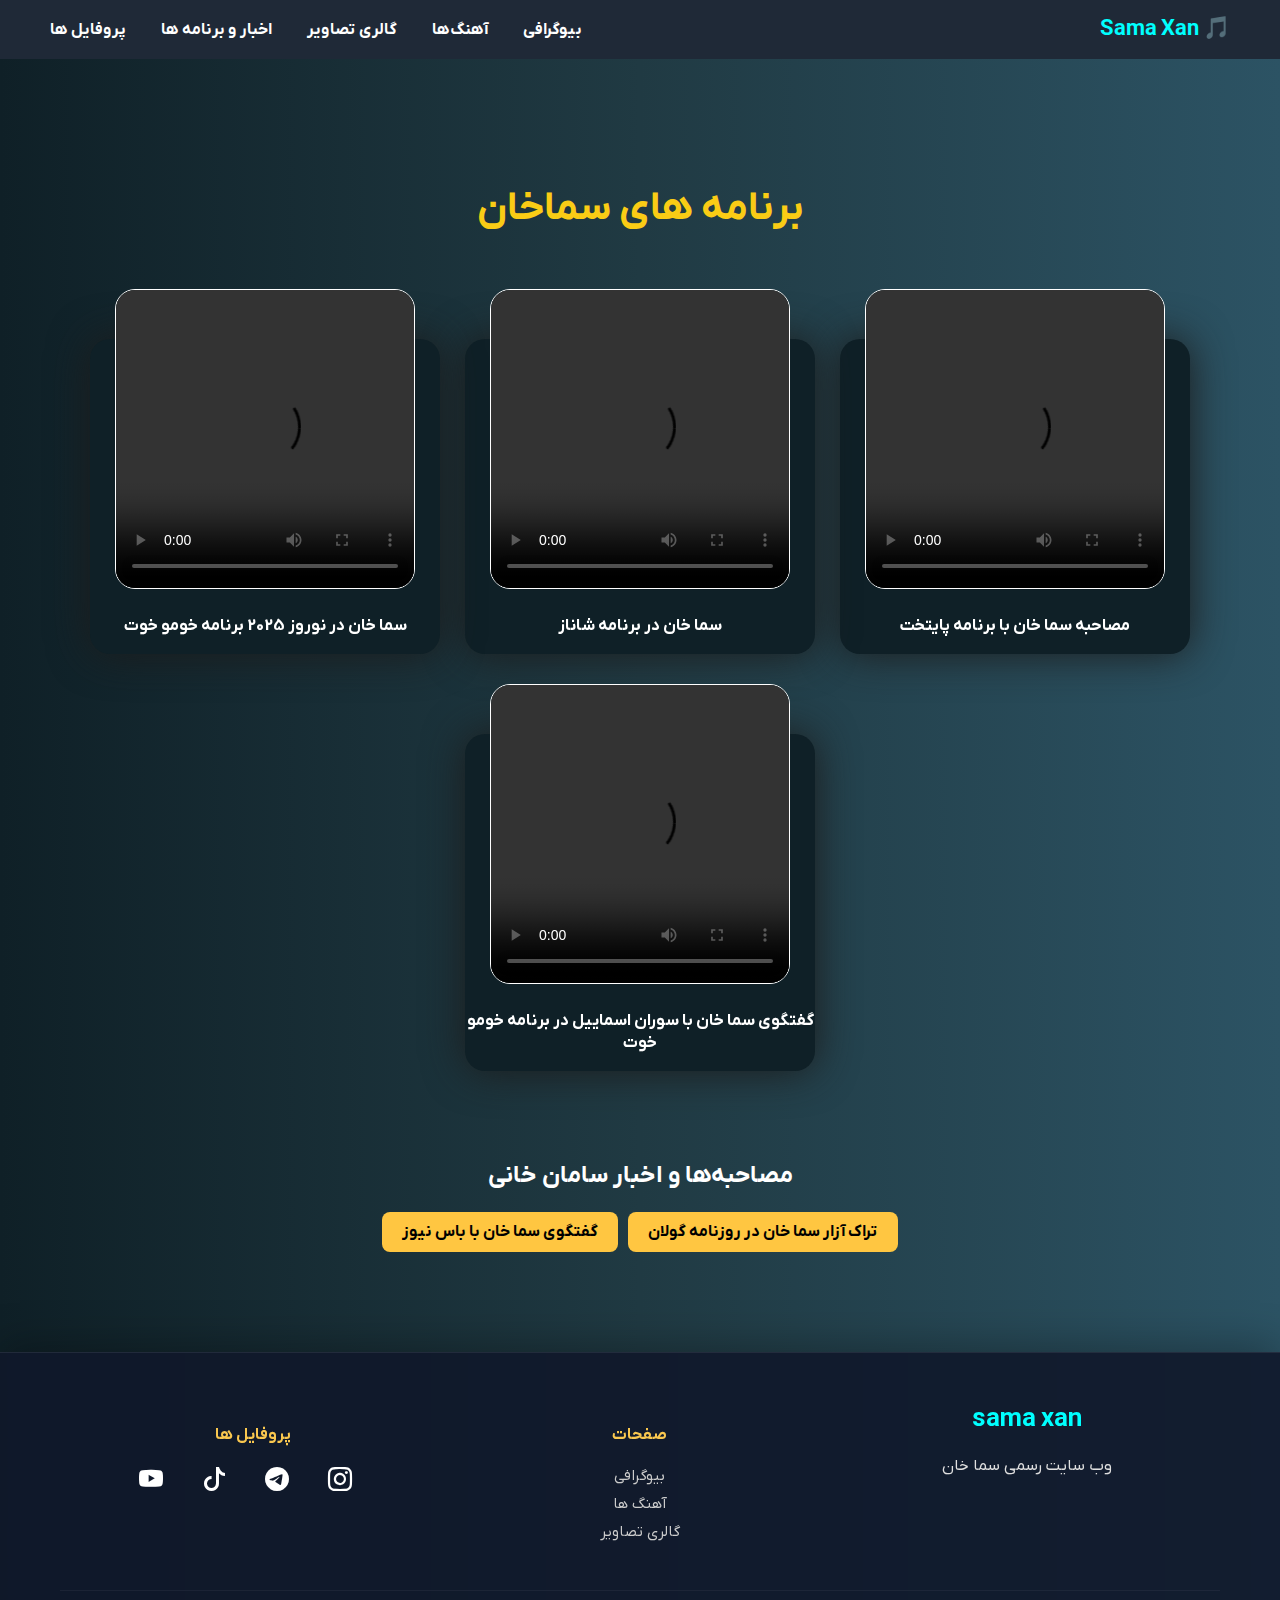
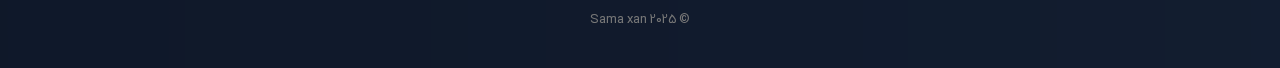
<file: program-news.html>
<!DOCTYPE html>
<html lang="fa" dir="rtl">

<head>
  <link rel="stylesheet" href="https://cdn.jsdelivr.net/npm/bootstrap-icons@1.10.5/font/bootstrap-icons.css" />
  <link rel="stylesheet" href="style.css?v=20250827">
  <link rel="shortcut icon" href="https://samaxan.ir/img/samaxan-gallery38.jpg" />
  <meta charset="UTF-8">
  <meta name="viewport" content="width=device-width, initial-scale=1.0">
  <title>اخبار و برنامه‌ها | سما خان |سه ما خان|sama xan</title>
  <meta name="description"
    content="جدیدترین اخبار، مصاحبه‌ها و برنامه‌های تلویزیونی سامان خانی، خواننده محبوب کورد. ویدیوهای کامل و لینک مصاحبه‌ها را در این صفحه مشاهده کنید.">

</head>

<body>

  <header class="header">
    <a href="https://samaxan.ir" class="logo">🎵 Sama Xan</a>
    <div class="menu-icon" onclick="toggleMenu()">
      <i class="bi bi-list"></i>
    </div>
    <nav id="navMenu">
      <a href="https://samaxan.ir/bio.html" class="menulink">بیوگرافی</a>
      <a href="https://samaxan.ir/player.php" class="menulink">آهنگ‌ها</a>
      <a href="https://samaxan.ir/image-gallery.html" class="posts">گالری تصاویر</a>
      <a href="https://samaxan.ir/program-news.html" class="program-news">اخبار و برنامه ها</a>
      <a href="#footer" class="menulink">پروفایل ها</a>
    </nav>
  </header>

  <!-- بخش ویدیوها -->
  <div class="video-section">
    <h2 class="video-page-h2 biohead">برنامه های سماخان</h2>
    <div class="video-grid">
      <div class="video-page-box">
        <video controls width="300" height="300">
          <source src="https://uploadkon.ir/uploads/5b8414_252-5253464637663376870.mp4">
          مرورگر شما از پخش ویدیو پشتیبانی نمی‌کند.
        </video>
        <h3>مصاحبه سما خان با برنامه پایتخت</h3>
      </div>
      <div class="video-page-box">
        <video controls width="300" height="300">
          <source src="https://h2.linklick.ir/1bf5338f73bbc4158009aaa67997db25/samaxan2.mp4">
          مرورگر شما از پخش ویدیو پشتیبانی نمی‌کند.
        </video>
        <h3>سما خان در برنامه شاناز</h3>
      </div>
      <div class="video-page-box">
        <video controls width="300" height="300">
          <source src="https://h2.linklick.ir/1bf5338f73bbc4158009aaa67997db25/samaxan3.mp4">
          مرورگر شما از پخش ویدیو پشتیبانی نمی‌کند.
        </video>
        <h3>سما خان در نوروز 2025 برنامه خومو خوت</h3>
      </div>
      <div class="video-page-box">
        <video controls width="300" height="300">
          <source src="https://linklick.ir/dl/hash/LraLkOg6QKUFYNdg">
          مرورگر شما از پخش ویدیو پشتیبانی نمی‌کند.
        </video>
        <h3>گفتگوی سما خان با سوران اسماییل در برنامه خومو خوت</h3>
      </div>
    </div>
  </div>

  <!-- بخش اخبار و مصاحبه‌ها -->
  <div class="news-section">
    <h2>مصاحبه‌ها و اخبار سامان خانی</h2>
    <div class="news-buttons">
      <a href="https://www.gulanmedia.com/so/story/322261/%D8%A8%DB%95-%DA%A4%DB%8C%D8%AF%DB%8C%DB%86..%D8%B3%DB%95%D9%85%D8%A7%D8%AE%D8%A7%D9%86-%DB%8C%DB%95%D9%83%DB%95%D9%85-%DA%AF%DB%86%D8%B1%D8%A7%D9%86%DB%8C%DB%8C-%D8%AE%DB%86%DB%8C-%D8%A8%DA%B5%D8%A7%D9%88%D9%83%D8%B1%D8%AF%DB%95%D9%88%DB%95" target="_blank">تراک آزار سما خان در روزنامه گولان</a>
      <a href="https://www.basnews.com/so/babat/890592" target="_blank">گفتگوی سما خان با باس نیوز</a>

    </div>
  </div>
  <footer id="footer" class="footer">
    <div class="column">
      <div class="logo">sama xan</div>
      <p>وب سایت رسمی سما خان</p>
    </div>
    <div class="column nav-links">
      <h4 style="color: #f9c74f">صفحات</h4>
      <a href="https://samaxan.ir/bio.html">بیوگرافی</a><br />
      <a href="https://samaxan.ir/player.php">آهنگ ها</a><br />
      <a href="https://samaxan.ir/image-gallery">گالری تصاویر</a><br />
    </div>
    <div class="column social-icons">
      <h4 style="color: #f9c74f">پروفایل ها</h4>
      <a href="https://www.instagram.com/samaxaaan"><i class="bi bi-instagram"></i></a>
      <a href="https://t.me/samaxanmusic1"><i class="bi bi-telegram"></i></a>
      <a href="https://www.tiktok.com/@samaxaaan"><i class="bi bi-tiktok"></i></a>
      <a href="https://m.youtube.com/@samaxaaan"><i class="bi bi-youtube"></i></a>
    </div>
    <div class="copyright">© 2025 Sama xan</div>
  </footer>
  <script src="script.js?v=20250807"></script>

</body>

</html>
</file>
<file: style.css>
@font-face {
  font-family: sama;
  src: url("fonts/IRANYekanXVF.woff") format("woff");
}

@font-face {
  font-family: khan;
  src: url("fonts/IRANYekanXVF.woff2") format("woff2");
}

* {
  box-sizing: border-box;
  font-family: "sama";
}

body {
  margin: 0;
  font-family: "sama";
  background: linear-gradient(to right, #0f2027, #203a43, #2c5364);
  color: #fff;
  text-align: center;
  scroll-behavior: smooth;
  overflow-x: hidden;
  direction: rtl;
}

/*  هدر وبسایت */
.header {
  position: sticky;
  top: 0;
  background-color: #1f2937;
  padding: 15px 50px;
  font-size: 22px;
  font-weight: bold;
  color: #00ffff;
  display: flex;
  justify-content: space-between;
  align-items: center;
  z-index: 1000;
}

.menu-icon {
  display: none;
  font-size: 28px;
  cursor: pointer;
}

.music-header {
  border-radius: 0 0 50px 50px;
  padding: 20px 50px;
}

.instagram-box {
  position: relative;
  overflow: hidden;
  padding: 10px 20px;
  text-decoration: none;
  color: #000;
  background-color: #f9c74f;
  font-size: 14px;
  border-radius: 10px;
  display: flex;
}

a.instagram-box::before {
  content: "";
  width: 30%;
  height: 200%;
  transform: rotate(45deg);
  background-color: #fff;
  filter: blur(35px);
  top: -30%;
  right: 100%;
  animation: instagramglow 2s ease infinite;
  position: absolute;
}

@keyframes instagramglow {
  0% {
    right: -100%;
  }

  100% {
    right: 120%;
  }
}

.contactme i {
  margin-left: 5px;
}

/*  (موبایل)هدر وبسایت */
nav {
  display: flex;
  gap: 35px;
}

nav a {
  color: #fff;
  text-decoration: none;
  font-size: 16px;
  transition: color 0.3s;
}

nav a:hover {
  color: #00ffff;
}

/* بخش موسیقی و غیره */
.container {
  display: flex;
  flex-wrap: nowrap;
  justify-content: center;
  margin: 40px auto;
  max-width: 1100px;
  padding: 0 20px;
}

.card {
  background-color: rgba(255, 255, 255, 0.08);
  border-radius: 16px;
  padding: 30px 20px;
  margin: 15px;
  width: 260px;
  box-shadow: 0 8px 24px rgba(0, 0, 0, 0.3);
  transition: 0.4s;
  animation: floatCard 1s ease-in-out;
}

.card:hover {
  transform: translateY(-8px) scale(1.03);
  background-color: rgba(255, 255, 255, 0.12);
}

@keyframes floatCard {
  from {
    opacity: 0;
    transform: translateY(30px);
  }

  to {
    opacity: 1;
    transform: translateY(0);
  }
}

.card i {
  font-size: 40px;
  margin-bottom: 15px;
  color: #00ffff;
}

.card h2 {
  font-size: 18px;
  margin-bottom: 15px;
}

.card a {
  font-size: 14px;
  text-decoration: none;
  background: #00ffff;
  color: #000;
  padding: 10px 20px;
  border-radius: 8px;
  display: inline-block;
  transition: 0.3s;
}

.card a:hover {
  background: #38e6e6;
}

/* بخش هیرو سکشن */
.bioheading {
  display: flex;
  flex-direction: column;
  gap: 0px;
}

.bio {
  display: flex;
  flex-direction: row;
  justify-content: space-between;
  align-items: top;
  gap: 10px;
  margin: 70px 70px 0px 70px;
  padding: 30px;
  border-radius: 16px;
  position: relative;
  overflow: hidden;
}

.bio * {
  position: relative;
  z-index: 1;
}

.bio h2 {
  font-size: 18px;
  color: #8f8f8f;
  margin-bottom: 10px;
  text-align: right;
}

.bio p {
  margin-top: 0px;
  width: 505px;
  font-size: 16px;
  line-height: 1.9;
  text-align: justify;
  color: #fff;
}

.bio img {
  width: 405px;
  height: 405px;
  border: 4px solid #00ffff;
  border-radius: 50%;
  box-shadow: 0 0 20px #007272;
  animation: pulseGlow 3s infinite ease-in-out;
}

.bio .img {
  background-color: #0f2027;
  border-radius: 50%;
  overflow: hidden;
  width: 470px;
  height: 470px;
  display: flex;
  justify-content: center;
  align-items: center;
  box-shadow: 0 0 20px #007272;
}

.headingone {
  font-size: 3rem;
  animation: fadeIn 1.5s ease;
  margin-bottom: 0px;
  color: #facc15;
}

.bio .buttons {
  display: flex;
  justify-content: center;
  gap: 15px;
  align-items: center;
  margin-top: 15px;
}

.bio .buttons .more {
  font-size: 16px;
  background-color: transparent;
  border: 1px solid #fff;
  color: #fff;
  padding: 10px 20px;
  border-radius: 50px;
  cursor: pointer;
}

.buttons a {
  text-decoration: none;
}

.bio .buttons .songs {
  font-size: 16px;
  display: flex;
  align-items: center;
  justify-content: center;
  font-size: 16px;
  padding: 10px 40px;
  border-radius: 50px;
  border: none;
  background-color: #facc15;
  color: #000000;
  position: relative;
  overflow: hidden;
  cursor: pointer;
}

.songs::before {
  content: "";
  width: 30%;
  top: -60%;
  right: -100%;
  filter: blur(35px);
  animation: myglow 2s ease-in infinite;
  height: 220%;
  transform: rotate(45deg);
  background-color: #fff;
  position: absolute;
}

@keyframes myglow {
  0% {
    right: -100%;
  }

  100% {
    right: 120%;
  }
}

.more-btn {
  margin-top: 20px;
  padding: 10px 25px;
  font-size: 16px;
  background-color: #00ffff;
  color: #000;
  border: none;
  border-radius: 8px;
  cursor: pointer;
  transition: 0.3s ease;
}

.more-btn:hover {
  background-color: #38e6e6;
}

@keyframes pulseGlow {

  0%,
  100% {
    box-shadow: 0 0 20px #00ffff;
  }

  50% {
    box-shadow: 0 0 40px #00ffff;
  }
}

.headingtwo {
  margin: 80px 0px -10px 0px;
  padding: 0px;
  font-size: 24px;
  color: #facc15;
}

/*  فوتر وبسایت */

.social-icons i {
  font-size: 24px;
  margin: 0 10px;
  color: #fff;
  transition: color 0.3s;
}

.social-icons i:hover {
  color: #00ffff;
}

.logo {
  text-decoration: none;
  color: inherit;
}

/*  صفحه بیوگرافی */
.biohead {
  margin-top: 80px;
  position: relative;
  overflow: hidden;
  font-size: 3rem;
  animation: fadeIn 1.5s ease;
  color: #facc15;
  animation-name: glow;
  animation-duration: 1s;
  animation-iteration-count: infinite;
  animation-direction: alternate;
  line-height: 100px;
}

@keyframes glow {
  from {
    text-shadow: 0px 0px 5px #f0ff24, 0px 0px 5px #f0ff241e;
  }

  to {
    text-shadow: 0px 0px 20px #f0ff24, 0px 0px 20px #f0ff243a;
  }
}

.biocontainer {
  display: flex;
  justify-content: center;
  align-items: center;
}

.circle {
  width: 40px;
  height: 40px;
  background-color: #007272;
  border-radius: 50%;
  position: absolute;
  top: -20px;
  right: 20px;
}

.biobox {
  position: relative;
  width: 1000px;
  background-color: #0f2027;
  border-radius: 20px;
  transition: transform 0.3s, box-shadow 0.3s;
  box-shadow: 0 4px 12px rgba(0, 0, 0, 0.4);
  padding: 40px;
  display: flex;
  flex-wrap: wrap;
}

.biobox:hover {
  box-shadow: 0 6px 20px rgba(0, 255, 255, 0.6);
}

.biobox h2 {
  font-size: 20px;
  color: #8f8f8f;
}

.biobox .biotext {
  font-size: 16px;
  line-height: 2rem;
  text-align: justify;
}

.bio-image-container {
  margin: 20px auto 0 auto;
  width: 1000px;
  display: flex;
  justify-content: flex-end;
  align-items: flex-end;
  position: relative;
}

.bio-img {
  width: 150px;
  border-radius: 100px;
  box-shadow: 0 10px 25px rgba(0, 0, 0, 0.15);
  transition: transform 0.3s ease, box-shadow 0.3s ease;
  margin-bottom: -80px;
  z-index: 1;
  position: absolute;
  left: 20px;
  animation: mynewglow 1s cubic-bezier(0.215, 0.61, 0.355, 1) infinite alternate;
}

.en-page-circle {
  left: 20px;
  top: -20px;
}

.en-page-img {
  right: 20px;
  left: initial;
}

@keyframes mynewglow {
  0% {
    scale: 1;
  }

  100% {
    scale: 1.05;
  }
}

.bio-img:hover {
  transform: scale(1.03);
  box-shadow: 0 15px 35px rgba(0, 0, 0, 0.25);
}

.language-switcher {
  display: flex;
  justify-content: center;
  gap: 6px;
  /* کمتر از قبل */
  margin: 15px 0;
  /* کمی کمتر از قبل */
  font-family: sama, Vazirmatn, sans-serif;
  user-select: none;
  direction: rtl;
}

.language-switcher a {
  padding: 5px 10px;
  /* کمتر از قبل */
  font-size: 1rem;
  color: #00ffff;
  text-decoration: none;
  border-radius: 20px;
  transition: color 0.3s, background-color 0.3s;
  cursor: pointer;
  user-select: none;
  margin: 0;
  /* حذف مارجین اضافی */
}

.language-switcher a:hover {
  color: #facc15;
  /* رنگ زرد طلایی */
  background-color: rgba(250, 204, 21, 0.15);
  border-color: #facc15;
  box-shadow: 0 0 20px #facc15;
}

.language-switcher a.active,
.language-switcher a.active:hover {
  color: #000;
  background-color: #facc15;
  border-color: #facc15;
  box-shadow: 0 0 25px #facc15;
  font-weight: 700;
  cursor: default;
  pointer-events: none;
}

.language-switcher a::before {
  content: attr(data-flag);
  font-size: 1.3rem;
  display: inline-block;
  vertical-align: middle;
  user-select: none;
}

/* ریسپانسیو موبایل */
@media (max-width: 480px) {
  .language-switcher {
    gap: 10px;
    flex-wrap: wrap;
  }

  .language-switcher a {
    padding: 6px 14px;
    font-size: 0.9rem;
  }
}

/* برای نمایش بهتر ایموجی */
.language-switcher a::before {
  content: attr(data-flag);
  margin-right: 6px;
  font-size: 1.2rem;
}

/* ریسپانسیو برای موبایل */
@media (max-width: 480px) {
  .language-switcher a {
    margin: 5px 8px;
    padding: 6px 14px;
    font-size: 0.9rem;
  }
}

/* اسلایدر */
.slider-container {
  display: flex;
  justify-content: center;
  align-items: center;
  width: 100%;
  height: 400px;
  padding: 0px 50px;
  position: relative;
}

.slider-container .slide {
  width: 230px;
  height: 400px;
  display: flex;
  align-items: center;
  position: absolute;
}

.slider-container .slide img {
  width: 100%;
  border-radius: 10px;
  user-select: none;
  pointer-events: none;
}

.testimonials {
  transition: 0.4s ease;
}

.pos_1 {
  z-index: 5;
  transform: scale(1.1);
}

.pos_2 {
  z-index: 4;
  filter: blur(4px);
  scale: 0.9;
  transform: translate(286px, -10px);
}

.pos_9 {
  z-index: 4;
  filter: blur(4px);
  scale: 0.9;
  transform: translate(-286px, -10px);
}

.pos_3 {
  z-index: 3;
  filter: blur(8px);
  scale: 0.7;
  transform: translate(673px, -30px);
}

.pos_8 {
  z-index: 3;
  filter: blur(8px);
  scale: 0.7;
  transform: translate(-673px, -30px);
}

.pos_4 {
  z-index: 2;
  filter: blur(11px);
  scale: 0.6;
  transform: translate(630px, -90px);
}

.pos_7 {
  z-index: 2;
  filter: blur(11px);
  scale: 0.6;
  transform: translate(-630px, -90px);
}

.pos_5 {
  z-index: 1;
  filter: blur(14px);
  scale: 0.5;
  transform: translate(384px, -164px);
}

.pos_6 {
  z-index: 1;
  filter: blur(14px);
  scale: 0.5;
  transform: translate(-384px, -164px);
}

/* music page */
.music-search-container {
  display: flex;
  flex-direction: column;
  justify-content: flex-start;
  align-items: center;
  margin: 80px auto 30px auto;
  gap: 20px;
  backdrop-filter: blur(10px);
  padding: 20px;
  background-color: transparent;
  width: 38%;
  border-radius: 20px;
}

.music-heading {
  margin: 0px;
  font-size: 1.5rem;
  color: #facc15;
}

.search-box {
  display: flex;
  justify-content: center;
  padding: 0px;
  width: 467px;
}

.search-box input {
  width: 100%;
  padding: 15px;
  font-size: 16px;
  border-radius: 8px;
  border: none;
}

#searchInput:focus {
  outline: 1px solid #00ffff;
}

.music-list {
  max-width: 100%;
  margin: 0px 56px 0 50px;
  display: flex;
  flex-direction: row;
  justify-content: flex-start;
  align-items: center;
  gap: 15px;
  flex-wrap: wrap;
}

.music-item {
  width: 300px;
  background: rgba(255, 255, 255, 0.05);
  border: 1px solid rgba(255, 255, 255, 0.15);
  border-radius: 16px;
  padding: 25px;
  backdrop-filter: blur(10px);
  box-shadow: 0 10px 25px rgba(0, 0, 0, 0.3);
  transition: transform 0.3s ease, box-shadow 0.3s ease;
}

.music-item:hover {
  transform: translateY(-8px);
  box-shadow: 0 12px 30px rgba(0, 0, 0, 0.4);
}

.music-title {
  white-space: nowrap;
  overflow: hidden;
  text-overflow: ellipsis;
  width: 95%;
  font-weight: 700;
  margin-bottom: 10px;
  color: #ffd700;
  text-shadow: 0 0 8px rgba(255, 215, 0, 0.4);
}

.music-meta {
  font-size: 13px;
  color: #ccc;
  margin-bottom: 15px;
}

.music-item audio {
  width: 100%;
  height: 40px;
  margin-bottom: 15px;
  outline: none;
  border-radius: 8px;
}

.lyrics {
  background: rgba(255, 255, 255, 0.07);
  border: 1px solid rgba(255, 255, 255, 0.1);
  padding: 15px;
  border-radius: 10px;
  white-space: nowrap;
  color: #dcdcdc;
  font-size: 14px;
  max-height: 200px;
  overflow: hidden;
  text-overflow: ellipsis;
  margin: 0px auto 20px auto;
}

.lyrics-btn-download {
  width: 50%;
  display: inline;
  margin: 10px 10px 0px 0px;
  padding: 8px 12px;
  background: #27ae60;
  color: #fff;
  border-radius: 10px;
  text-decoration: none;
  font-size: 14px;
}

.btn-more {
  width: 50%;
  text-decoration: none;
  color: #000;
  background-color: #f9c74f;
  font-size: 14px;
  padding: 7px 10px;
  border-radius: 10px;
}

.player {
  background: #1f2937;
  padding: 15px 10px 20px 10px;
  border-radius: 0px 0px 50px 50px;
  text-align: center;
  font-family: Tahoma;
  color: #fff;
  position: sticky;
  top: 79px;
  z-index: 999;
  display: flex;
  align-items: center;
  gap: 15px;
  width: 80%;
  justify-content: space-around;
  margin: 0 auto;
}

.player .title {
  font-size: 16px;
}

.player .controls button {
  background: #00ffff;
  color: #000;
  border: none;
  padding: 8px 18px;
  border-radius: 10px;
  cursor: pointer;
  font-weight: bold;
}

.player audio {
  width: 100%;
  max-width: 400px;
  margin-bottom: 0px;
}

.controls {
  display: flex;
  flex-direction: row;
  gap: 10px;
}

.footer .nav-links {
  margin: 20px 0;
}

.footer .nav-links a {
  color: #ddd;
  margin: 0 15px;
  text-decoration: none;
  font-size: 15px;
  transition: 0.3s;
}

.footer .nav-links a:hover {
  color: #f9c74f;
}

.footer .social-icons {
  margin: 20px 0;
}

.footer .social-icons a {
  color: #f0f0f0;
  margin: 0 15px 0 0;
  font-size: 20px;
  transition: 0.3s ease;
}

.footer .social-icons a:hover {
  color: #f9c74f;
  transform: scale(1.2);
}

.footer {
  width: 100%;
  background: rgba(15, 23, 42, 0.9);
  backdrop-filter: blur(12px);
  border-top: 1px solid rgba(255, 255, 255, 0.08);
  color: #e0e0e0;
  font-family: "Vazirmatn", sans-serif;
  padding: 40px 60px;
  display: flex;
  flex-wrap: wrap;
  justify-content: space-between;
  align-items: flex-start;
  box-shadow: 0 -6px 40px rgba(0, 0, 0, 0.3);
  margin-top: 100px;
}

.footer .column {
  flex: 1 1 220px;
  margin: 10px;
}

.footer .logo {
  font-size: 26px;
  font-weight: bold;
  color: #00ffff;
  margin-bottom: 20px;
}

.footer .nav-links a,
.footer .social-icons a {
  display: inline-block;
  color: #ccc;
  margin-bottom: 8px;
  text-decoration: none;
  font-size: 15px;
  transition: 0.3s;
}

.footer .nav-links a:hover,
.footer .social-icons a:hover {
  color: #00ffff;
}

.footer .copyright {
  width: 100%;
  text-align: center;
  font-size: 13px;
  color: #777;
  margin-top: 30px;
  border-top: 1px solid rgba(255, 255, 255, 0.05);
  padding-top: 20px;
}

/* navigation */

.next-btn-te {
  z-index: 6;
  position: absolute;
  bottom: 10px;
  right: 46%;
  color: #000;
  background-color: #fff;
  display: flex;
  align-items: center;
  justify-content: center;
  padding: 10px;
  border-radius: 50%;
  font-size: 20px;
  box-shadow: 0 8px 24px rgba(0, 0, 0, 0.3);
  cursor: pointer;
}

.prev-btn-te {
  z-index: 6;
  position: absolute;
  bottom: 10px;
  left: 46%;
  color: #000;
  background-color: #fff;
  display: flex;
  align-items: center;
  justify-content: center;
  padding: 10px;
  border-radius: 50%;
  font-size: 20px;
  box-shadow: 0 8px 24px rgba(0, 0, 0, 0.3);
  cursor: pointer;
}

/* صفحه موزیک */

/* بخش اصلی صفحه */
main.track-page {
  max-width: 700px;
  background: #fff;
  margin: 2rem auto 4rem auto;
  padding: 2rem 2.5rem;
  border-radius: 15px;
  box-shadow: 0 4px 15px rgba(0, 0, 0, 0.1);
}

/* عنوان آهنگ */
.track-music-header {
  font-size: 2rem;
  font-weight: 800;
  margin-bottom: 1.5rem;
  color: #121212;
  text-align: center;
  border-bottom: 2px solid #f9c74f;
  padding-bottom: 10px;
}

/* پلیر صوتی */
.player-single {
  text-align: center;
  margin: 1.5rem;
}

.track-page-audio {
  width: 90%;
  border-radius: 50px;
}

.btn-download {
  display: inline-block;
  margin-top: 10px;
  background-color: #f9c74f;
  color: #121212;
  padding: 15px;
  border-radius: 30px;
  font-weight: 700;
  text-decoration: none;
  transition: background-color 0.3s ease;
}

.btn-download:hover {
  background-color: #ffc53d;
}

/* بخش ویدیو */
.video-box {
  margin: 2rem 0;
  border-radius: 15px;
  overflow: hidden;
  box-shadow: 0 4px 15px rgba(0, 0, 0, 0.1);
  background: #000;
  padding: 1rem;
  text-align: center;
}

.video-box h2 {
  color: #f9c74f;
  margin-bottom: 1rem;
  font-weight: 700;
}

.video-embed iframe,
.video-embed video {
  width: 100%;
  max-height: 400px;
  border-radius: 12px;
  box-shadow: 0 2px 10px rgba(0, 0, 0, 0.3);
}

/* متا دیتا */
.meta-box {
  color: #666;
  font-size: 0.9rem;
  margin-bottom: 1.5rem;
  text-align: center;
  font-weight: 600;
}

/* دکمه‌های اشتراک گذاری */
.share-buttons {
  text-align: center;
  margin-bottom: 2rem;
}

.share-buttons p {
  font-weight: 700;
  margin-bottom: 10px;
  color: #121212;
}

.share-buttons a {
  margin: 0 12px;
  text-decoration: none;
  font-size: 1.3rem;
  color: #444;
  transition: color 0.3s ease;
  display: inline-block;
}

.share-buttons a:hover {
  color: #f9c74f;
}

/* متن آهنگ */
.lyrics-box {
  display: flex;
  background: #fff7d6;
  border: 1px solid #f9c74f;
  padding: 1.5rem;
  border-radius: 12px;
  font-size: 1rem;
  white-space: pre-wrap;
  line-height: 1.5;
  color: #444;
  box-shadow: 0 2px 8px rgba(0, 0, 0, 0.1);
  width: 100%;
  justify-content: center;
  align-items: center;
  flex-direction: column;
}

.lyrics-box pre {
  text-align: justify;
  white-space: initial;
  line-height: 2rem;
}

/* صفحه گالری تصاویر */
.image-gallery-body {
  margin: 0;
  padding: 0;
  font-family: "Tahoma", sans-serif;
  background: linear-gradient(135deg, #071029, #10243a);
  color: #fff;
  height: 100%;
  -webkit-font-smoothing: antialiased;
  user-select: none;
}

.image-gallery-page-h1 {
  margin: 50px auto 0 auto;
  font-size: 30px;
  letter-spacing: 0.6px;
  color: #eafcff;
  text-shadow: 0 6px 30px rgba(0, 0, 0, 0.6);
  width: 90%;
}

hr {
  width: 85%;
  border: 1px solid #00ffff;
  mask: linear-gradient(to right, transparent, #000 40% 60%, transparent);
}

.sama-image-gallery-box {
  margin-top: 60px;
  display: flex;
  justify-content: center;
  align-items: center;
  width: 1100;
  flex-wrap: wrap;
  gap: 90px 30px;
  padding: 0;
}

.image-gallery-card {
  border-radius: 20px;
  width: 20%;
  height: 250px;
  padding: 20px;
  background-color: #ffffffa2;
  backdrop-filter: blur(20px);
  box-shadow: 0 8px 24px rgba(0, 0, 0, 0.3);
  transition: 0.4s;
  animation: floatCard 1s ease-in-out;
  border: 1px solid #fff;
}

.image-gallery-card:hover {
  rotate: 3deg;
}

.sama-image-gallery-box img {
  display: block;
  width: 100%;
  max-height: 270px;
  object-fit: cover;
  border-radius: 16px;
  box-shadow: 0 0 40px rgba(0, 0, 0, 0.5);
  transition: 0.3s ease;
}

.sama-image-gallery-box img:hover {
  scale: 1.05;
  rotate: -3deg;
}

/* video manage page */

.video-manage-page {
  background-image: linear-gradient(to left, #000 20%, #00ffff);
}

.form-container {
  display: flex;
  justify-content: center;
  align-items: center;
  height: 100vh;
  width: 100%;
}

.form-container form {
  width: 400px;
  display: flex;
  flex-direction: column;
  z-index: 999999999999;
  background: #ffffff46;
  backdrop-filter: blur(60px);
  padding: 2rem;
  border-radius: 10px;
  box-shadow: 0 0 10px rgba(0, 0, 0, 0.1);
  border: 1px solid #fff;
  gap: 10px;
}

.form-container form input {
  padding: 0.5rem;
  margin: 0.5rem 0;
  width: 100%;
  border-radius: 5px;
  border: 1px solid #ccc;
}

.form-container form input:focus {
  transition: .4s ease;
  outline: none;
  box-shadow: 0 0 30px rgba(0, 0, 0, 0.4);
}

.form-container form button {
  padding: 0.6rem 1.5rem;
  background: #ffc235;
  color: #fff;
  border: none;
  border-radius: 5px;
  cursor: pointer;
}

.form-container form h2 {
  margin: 0 0 20px 0;
  padding: 0;
}

.error {
  color: red;
  margin-bottom: 1rem;
}

.particles-js-canvas-el {
  width: 100%;
  height: 100%;
  position: absolute;
  z-index: 0;
  inset: 0;
}

/* video page style */
.video-page-h2 {
  font-size: 2.5rem;
  margin-bottom: 80px;
}

/* ویدیوها */
.video-grid {
  width: 100%;
  display: flex;
  justify-content: center;
  align-items: center;
  flex-direction: row;
  flex-wrap: wrap;
  gap: 80px 25px;
}

.video-page-box {
  display: flex;
  flex-direction: column;
  gap: 10px;
  justify-content: center;
  background-color: #0f2027;
  position: relative;
  width: 350px;
  border-radius: 20px;
  box-shadow: 0 0 40px #1c1c1c;
  backdrop-filter: blur(30px);
}
.video-page-box{
  font-size: 14px;
}

.video-page-box video {
  border-radius: 20px;
  border: 1px solid #fff;
  display: flex;
  justify-content: center;
  margin: 0 auto;
  margin-top: -50px;
  background-color: #ffffff03;
  backdrop-filter: blur(50px);
}

/* دکمه‌ها */
.news-buttons {
  display: flex;
  flex-wrap: wrap;
  gap: 10px;
  justify-content: center;
}

.news-buttons a {
  background: #ffc641;
  color: #000;
  padding: 10px 20px;
  border-radius: 8px;
  text-decoration: none;
  font-weight: bold;
  transition: 0.3s;
}

.news-buttons a:hover {
  background: #f9c74f;
}

.news-section {
  margin-top: 50px;
  display: flex;
  justify-content: center;
  align-items: center;
  flex-direction: column;
}

.video-section {
  padding: 20px;
  max-width: 100%;
  margin: auto;
}


/* videos.php page */
.video-page-h1 {
  text-align: center;
  color: #f9c74f;
  margin-top: 80px;
  margin-bottom: 30px;
  font-weight: 800;
  font-size: 2.4rem;
  text-shadow: 0 0 3px #b8921a;
}

.video-gallery {
  display: flex;
  justify-content: center;
  align-items: center;
  flex-direction: row;
  gap: 20px;
  flex-wrap: wrap;
  max-width: 1100px;
  margin: 40px auto;
}

.video-item {
  background: #fff;
  border-radius: 15px;
  box-shadow: 0 4px 15px rgba(0, 0, 0, 0.1);
  padding: 15px 20px 25px 20px;
  text-align: center;
  transition: box-shadow 0.3s ease;
  width: 350px;
}

.video-item:hover {
  box-shadow: 0 6px 25px rgba(0, 0, 0, 0.2);
}

.video-title {
  font-weight: 700;
  margin-bottom: 15px;
  color: #121212;
  font-size: 1.25rem;
  min-height: 52px;
  display: flex;
  align-items: center;
  justify-content: center;
  padding: 0 5px;
  line-height: 1.2;
}

.video-embed iframe,
.video-embed video {
  width: 100%;
  max-height: 230px;
  border-radius: 12px;
  box-shadow: 0 2px 10px rgba(0, 0, 0, 0.2);
}


/* upload page style */

.upload-h1 {
  color: #fff;
  margin: 50px auto 20px auto;
}

/* فرم آپلود */
.upload-form {
  max-width: 700px;
  background: #ffffff;
  margin: 0 auto 40px auto;
  padding: 25px 30px;
  border-radius: 12px;
  box-shadow: 0 8px 20px rgba(0, 0, 0, 0.07);
}

/* برچسب‌ها */
.upload-form label {
  display: block;
  font-weight: 600;
  font-size: 1.1rem;
  color: #34495e;
  margin-bottom: 10px;
  user-select: none;
}

/* ورودی‌ها و textarea */
.upload-form input[type="text"],
textarea,
input[type="file"] {
  width: 100%;
  padding: 14px 18px;
  border: 1.8px solid #bdc3c7;
  border-radius: 8px;
  font-size: 1rem;
  transition: all 0.3s ease;
  resize: vertical;
  color: #2c3e50;
  margin-bottom: 22px;
}

.upload-form input[type="text"]:focus,
textarea:focus,
input[type="file"]:focus {
  border-color: #27ae60;
  box-shadow: 0 0 8px #27ae6050;
  outline: none;
}

/* دکمه */
.upload-form button {
  background-color: #27ae60;
  color: white;
  border: none;
  padding: 14px 30px;
  font-size: 1.1rem;
  border-radius: 10px;
  cursor: pointer;
  font-weight: 600;
  transition: background-color 0.3s ease;
  width: 100%;
  user-select: none;
}

.upload-form button:hover {
  background-color: #219150;
}

/* پیام‌ها */
.message {
  max-width: 700px;
  margin: 15px auto 40px auto;
  font-weight: 700;
  font-size: 1.1rem;
  text-align: center;
  word-break: break-word;
  padding: 15px 20px;
  border-radius: 10px;
}

.message.error {
  background-color: #fcebea;
  color: #e74c3c;
  border: 1.5px solid #e74c3c;
}

.message.success {
  background-color: #e8f6e8;
  color: #27ae60;
  border: 1.5px solid #27ae60;
}

/* جدول */
table {
  width: 100%;
  max-width: 1100px;
  margin: 0 auto 50px auto;
  border-collapse: collapse;
  box-shadow: 0 6px 18px rgba(0, 0, 0, 0.1);
  border-radius: 12px;
  overflow: hidden;
  font-size: 0.95rem;
  background-color: white;
}

/* ردیف‌های جدول */
thead tr {
  background-color: #27ae60;
  color: white;
  font-weight: 700;
  font-size: 1rem;
  display: flex;
  flex-direction: row;
  gap: 15px;
  justify-content: center;
  align-items: center;
}

thead tr th {
  padding: 14px 12px;
  text-align: center;
  vertical-align: middle;
  flex-grow: 1;
  display: flex;
  flex-direction: row;
  justify-content: center;
  border: none;
}

tbody tr {
  display: flex;
  justify-content: flex-start;
  flex-wrap: wrap;
  gap: 20px;
  width: 100%;
  padding: 10px 0;
  margin: 0;
  border-bottom: 1px solid #ccc;
}

thead th,
tbody td {
  padding: 14px 12px;
  border-bottom: 1px solid #ddd;
  text-align: center;
  vertical-align: middle;
}

/* ردیف‌های زوج */
tbody tr:nth-child(even) {
  background-color: #f4f9f4;
}

/* ستون متن آهنگ */
td.upload-lyrics {
  margin: 10px auto;
  white-space: nowrap;
  text-align: justify;
  font-size: 0.95rem;
  line-height: 2rem;
  color: #000;
  border: 1px solid #ccc;
  overflow-y: scroll;
  flex-grow: 1;
  max-height: 200px;
  border-radius: 20px;
  text-overflow: ellipsis;
}

/* ستون پلیر */
td.audio-cell {
  padding: 8px 12px;
  flex-grow: 2;
  width: 100%;
}

/* پلیر */
.audio-cell audio {
  width: 100%;
  max-width: 350px;
  height: 50px;
  outline: none;
  border-radius: 50px;
  background-color: #eee;
  box-shadow: inset 0 1px 3px rgba(0, 0, 0, 0.1);
  display: block;
  margin: 0 auto;
}

tbody tr td {
  display: flex;
  justify-content: center;
  align-items: center;
  flex-grow: 1;
  width: calc(25% - 20px);
  border: none;
  color: #000;
}

/* لینک‌های عملیات */
a.button-link {
  display: inline-block;
  background-color: #27ae60;
  color: white;
  padding: 8px 14px;
  border-radius: 8px;
  font-size: 0.9rem;
  font-weight: 600;
  margin: 2px 5px;
  text-decoration: none;
  user-select: none;
  transition: background-color 0.3s ease;
}

a.button-link:hover {
  background-color: #219150;
}

a.button-link.delete {
  background-color: #e74c3c;
}

a.button-link.delete:hover {
  background-color: #c0392b;
}

/* فرم ویرایش */
.edit-form {
  max-width: 700px;
  margin: 30px auto 40px auto;
  background: linear-gradient(to right,#0f2027 #1f2937 ) ;
  border: 1.5px solid #ffeeba;
  padding: 25px 30px;
  border-radius: 12px;
  box-sizing: border-box;
}
.edit-form textarea{
  margin-top: 10px;
  height: 150px;
}

.edit-form .input-upload{
  margin-top: 10px;
}

.edit-form label{
  margin-bottom: -10px;
}
.edit-form h2 {
  margin-top: 10px;
  margin-bottom: 20px;
  font-weight: 700;
  color: #fff;
  font-size: 1.4rem;
}

.edit-form a {
  font-size: 0.9rem;
  color: #fff;
  text-decoration: underline;
  margin-right: 15px;
  word-break: break-word;
}

a.button-form {
  padding: 15px 25px;
  border: none;
  background-color: #ffc235;
  color: #fff;
  border-radius: 20px;
  text-decoration: none;
}

.btn-submit {
  color: #fff;
  padding: 15px 25px;
  border: none;
  background-color: #2b5f1b;
  border-radius: 20px;
  text-decoration: none;
}

.form-song-name{
  display: flex;
  flex-direction: column;
  justify-content: center;
  align-items: center;
  gap: 0;
}
.form-song-name input{
  padding: 10px 15px;
  border: 1px solid #eee;
  border-radius: 20px;

}

/* ریسپانسیو */
@media (max-width: 768px) {
  main.track-page {
    margin: 2rem 1rem;
    padding: 1.2rem 1.5rem;
  }

  .music-header {
    font-size: 1.6rem;
  }

  .video-embed iframe,
  .video-embed video {
    max-height: 250px;
  }

  .cover-container img {
    max-width: 300px;
    width: 100%;
    border-radius: 15px;
    box-shadow: 0 4px 12px rgba(0, 0, 0, 0.2);
    display: inline-block;
  }
}

/*  ریسپانسیو  */
@media (max-width: 768px) {
  nav {
    display: flex;
    flex-direction: column;
    background-color: #171f2a;
    position: fixed;
    top: 57px;
    right: -100%;
    width: 85%;
    padding: 40px 20px;
    height: 100vh;
    transition: 0.5s ease;
  }

  .bio {
    display: flex;
    flex-direction: column;
    justify-content: center;
    align-items: center;
    margin: 10px 0;
  }

  .bio img {
    width: 77%;
    height: 77%;
  }

  .bio .img {
    width: 450px;
    height: 450px;
  }

  .headingone {
    margin-top: 20px;
  }

  .bio h2 {
    display: none;
  }

  .bio .biotext {
    margin-top: 15px;
    width: initial;
    line-height: 2rem;
  }

  .container {
    flex-wrap: wrap;
    padding: 0px;
    margin: 40px 25px;
  }

  .card {
    display: flex;
    flex-direction: column;
    justify-content: center;
    align-items: center;
    width: 100%;
    margin: 15px 0px;
  }

  nav.show {
    right: 0px;
    transition: 0.4s ease;
  }

  .menu-icon {
    display: block;
    color: #fff;
  }

  .header {
    padding: 10px 25px;
  }

  .buttons {
    flex-direction: column;
    width: 100%;
  }

  .buttons * {
    display: inline-block;
    width: 100%;
  }

  .gallery {
    margin: 60px 25px;
    padding: 0px;
  }

  .gallery-grid {
    display: flex;
    flex-direction: column;
    gap: 10px;
  }

  .gallery-grid img {
    width: 100%;
  }

  .more-btn {
    margin-top: 0;
  }

  .slider-container {
    overflow: hidden;
    padding: 40px 0px;
  }

  .headingtwo {
    margin-top: 40px;
  }

  .next-btn-te {
    bottom: 20px;
    right: 36%;
  }

  .prev-btn-te {
    bottom: 20px;
    left: 36%;
  }

  .player {
    position: fixed;
    bottom: 5px;
    top: initial;
    margin: 0px auto;
    background-color: #1f293794;
    backdrop-filter: blur(10px);
    width: 95%;
    right: 5px;
    left: 5px;
    z-index: 9999;
    /* مطمئن شو باکس دیده میشه */
    display: flex;
    flex-direction: column;
    border-radius: 10px;
    border: 1px solid #fff;
    padding: 25px 0;
  }

  .player.active {
    transition: 0.7s ease;
    bottom: -100%;
  }

  .player .title {
    width: 70%;
    overflow: hidden;
    text-overflow: ellipsis;
    white-space: nowrap;
  }

  .player audio {
    width: 100%;
    max-width: 265px;
    margin-bottom: 0px;
    height: 45px;
  }

  .controls {
    flex-direction: row;
    gap: 10px;
  }

  .player .controls button {
    padding: 8px 48px;
    border-radius: 34px;
  }

  .social-icons a {
    margin-right: 0px !important;
  }

  .biohead {
    margin-top: 30px;
    font-size: 2rem;
  }

  .bio-image-container {
    margin: 65px auto 0 auto;
    width: initial;
  }

  .bio-img {
    width: 120px;
    margin-bottom: -65px;
    left: 45px;
  }

  .biobox {
    margin: 0px 25px;
    padding: 25px;
  }

  .music-search-container {
    width: 90%;
    justify-content: center;
    align-items: center;
    position: relative;
    padding: 15px 10px 45px 10px;
    border: none;
    background: transparent;
    gap: 25px;
    margin-top: 40px;
  }

  .search-box input {
    padding: 10px 15px;
    position: absolute;
    width: 75%;
    font-size: 14px;
  }

  .music-heading {
    width: 100%;
    font-size: 1.3rem;
    display: block;
  }

  .music-list {
    justify-content: center;
    margin: 0px;
  }

  .music-item {
    width: 330px;
  }

  .unique {
    display: flex;
    flex-direction: row;
    justify-content: flex-start;
    align-items: center;
    border-radius: 0px;
    gap: 5px;
    padding: 10px 15px;
  }

  .contactme {
    display: flex;
    flex-grow: 1;
    justify-content: flex-end;
  }

  .player-footer {
    padding-bottom: 195px;
  }

  .player-page-logo {
    font-size: 1.3rem;
  }

  .bi-list {
    display: flex;
  }

  .track-music-header {
    font-size: 1.3rem;
    overflow: hidden;
    white-space: nowrap;
    text-overflow: ellipsis;
    padding-bottom: 15px;
  }

  .meta-box {
    display: flex;
    flex-direction: column;
    justify-content: flex-start;
    gap: 5px;
    font-weight: 700;
  }

  .meta-box span {
    text-align: right;
  }

  .share-buttons a {
    font-size: 1rem;
  }

  .track-footer {
    margin-top: 0px;
  }

  .track-page-audio {
    width: 100%;
    box-shadow: 0px 0px 40px rgb(0 0 0 / 24%);
  }

  .btn-download {
    width: 100%;
  }

  .player-single {
    margin: 2rem auto 1rem auto;
  }

  .sama-image-gallery-box .card:hover img {
    transform: none;
  }

  .image-gallery-page-h1 {
    margin-bottom: -20px;
  }

  .sama-image-gallery-box {
    margin: 50px 0 150px 0;
    gap: 100px;
  }

  .image-gallery-card {
    width: 85%;
    height: 300px;
  }

  .sama-image-gallery-box img {
    max-height: 400px;
  }

  .video-gallery {
    grid-template-columns: repeat(auto-fit, minmax(280px, 1fr));
  }

  .video-embed iframe,
  .video-embed video {
    max-height: 180px;
  }

  .header {
    padding: 12px 15px;
  }

  .header .logo {
    font-size: 1.5rem;
  }

  #navMenu a {
    margin-left: 12px;
    font-size: 0.95rem;
  }

  .upload-h1 {
    font-size: 1.6rem;
    margin-bottom: 20px;
  }

  .upload-form,
  .edit-form {
    padding: 20px 20px;
    border: none;
  }

  .upload-form input[type="text"],
  textarea,
  input[type="file"],
  button,
  a.button-link {
    font-size: 1rem;
    padding: 12px 15px;
  }

  .upload-form button {
    width: 100%;
  }

  table {
    font-size: 0.85rem;
    margin-bottom: 30px;
    max-width: 100%;
    overflow-x: auto;
    display: block;
  }

  thead {
    display: none;

  }

  tbody tr {
    display: flex;
    flex-direction: column;
    justify-content: center;
    align-items: center;
    gap: 0;
  }

  td.audio-cell {
    width: 100%;
    padding: 10px 5px;
  }

  td.lyrics {
    max-width: 100%;
    font-size: 0.9rem;
  }

  audio {
    max-width: 100%;
    height: 35px;
  }

  a.button-link {
    font-size: 0.95rem;
    padding: 8px 14px;
  }

  .message {
    font-size: 1rem;
    padding: 12px 15px;
  }

  .upload-lyrics {
    max-height: 170px;
    width: 90%;
    margin: 10px auto;
  }

  tbody {
    display: flex;
    flex-direction: column;
    justify-content: center;
    align-items: center;
  }
  .news-buttons{
    justify-content: center;
  }
  .en-page-img{
    left: initial;
    right: 45px;
  }
}
</file>
